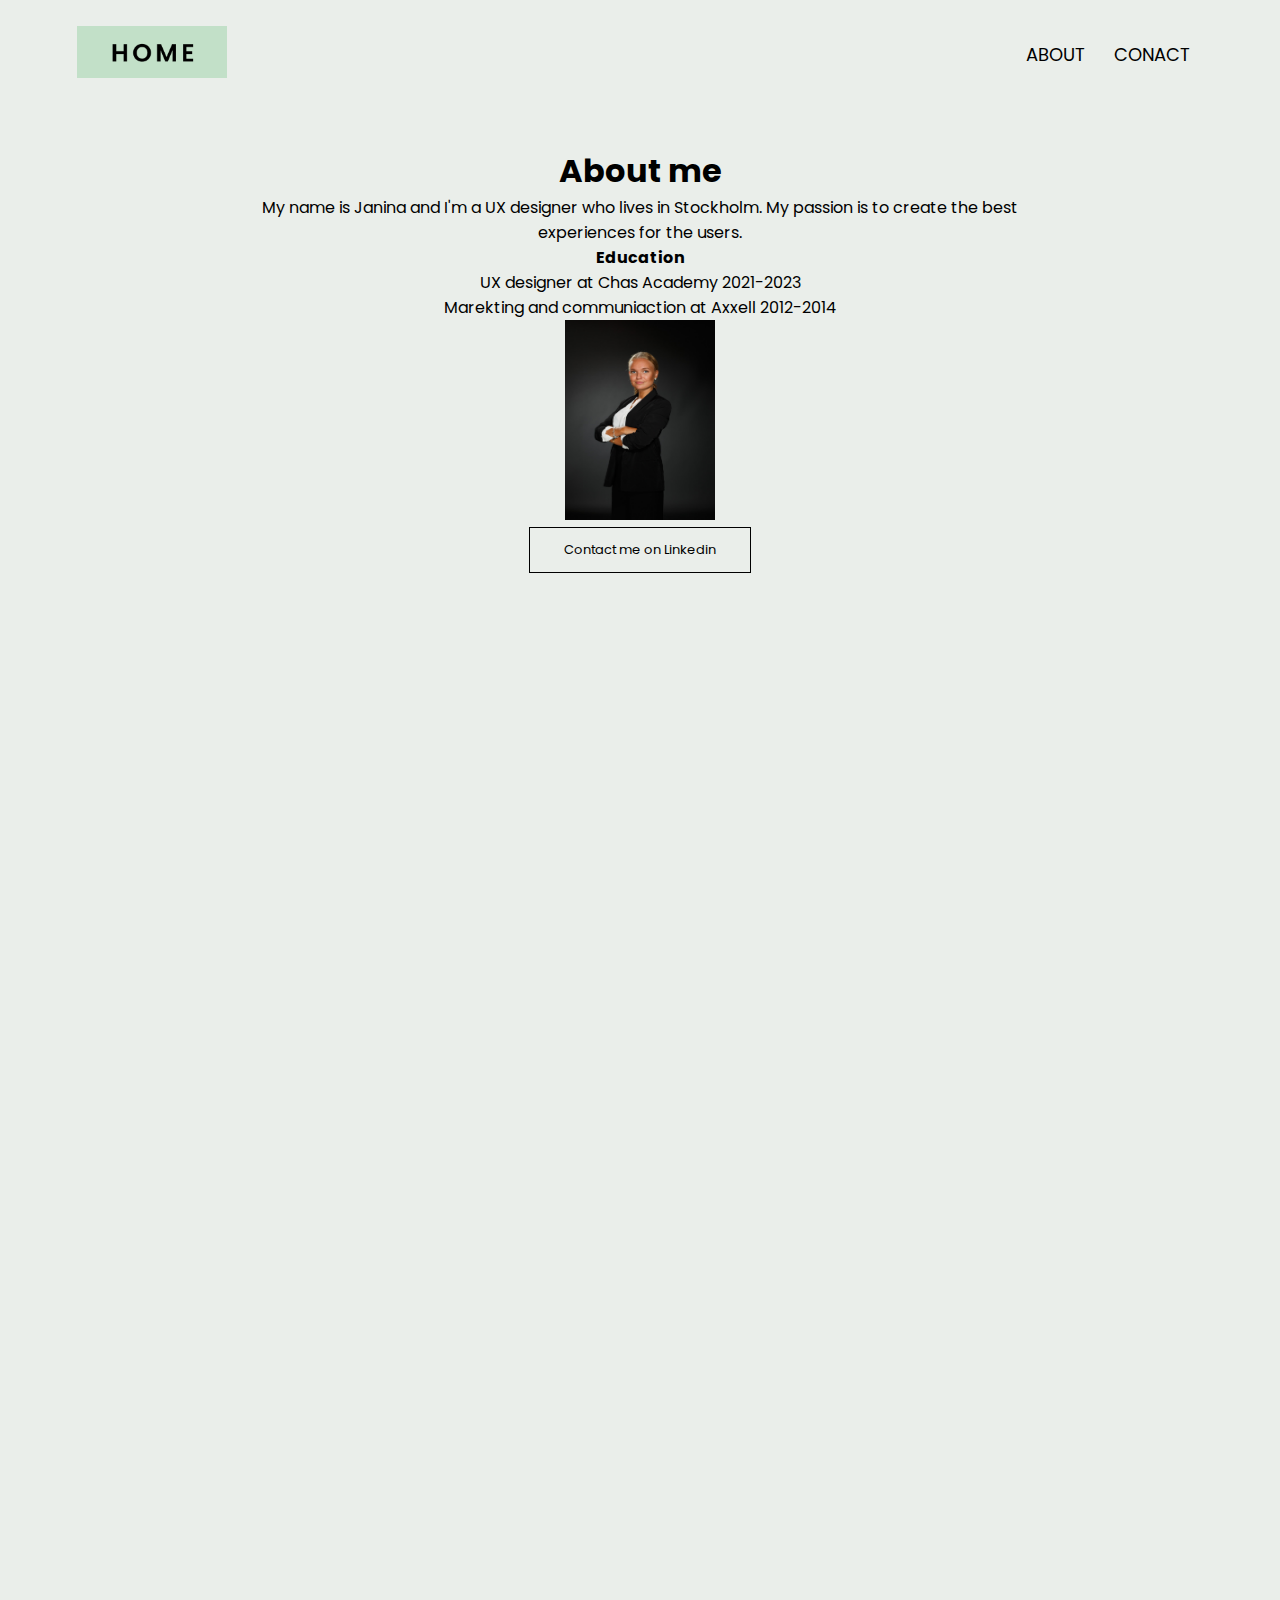
<file: about.html>
<!DOCTYPE html>
<html>
<head>
      <meta name="viewport" content="with=device=width, initial
      -scale=1:0">

      <title>About me</title>  
      <link rel="stylesheet" href="styles.css">

      <link rel="preconnect" href="https://fonts.googleapis.com">
<link rel="preconnect" href="https://fonts.gstatic.com" crossorigin>
<link href="https://fonts.googleapis.com/css2?family=Poppins:ital,wght@0,100;0,200;0,300;0,400;0,700;1,600&display=swap" rel="stylesheet">

</head>
<body>
   <section class="header">
         <nav>

            <a href="index.html"><img src="images/Hem.png"></a>
            <div class="nav-links"> 
                  <i class="fa fa-times" onclick=""></i>
                  <ul>
                        
                        <li><a href="about.html">ABOUT</a></li>   <!-- Min meny med om mig och kontakt -->
      
                        <li><a href="Contact.html">CONACT</a></li>

                  




                  </ul>
                  </div>
            </nav>



            
            </section>
         <div class="text-box2">
               <h1>About me</h1> <!-- Min header -->
               <p>My name is Janina and I'm a UX designer who lives in Stockholm. My passion is to create the best experiences for the users.
               </p> <!-- Beskrivning av projekt-->




               <b>Education </b>
                     

                  <p>UX designer at Chas Academy 2021-2023 </p>
                  <p>Marekting and communiaction at Axxell  2012-2014</p>

            </p> <!-- Beskrivning av projektet är en portfolio-->

               <p>

                <img src="images/JANNI.jpg" style="width:150px; height:200px;" alt="Text visas om bilden är trasig" title="Text visas när du för muspekaren över bilden" /> <!-- Portfoliobild-->
          

                
                


               </p>
               <a href="https://www.linkedin.com/feed/" class="hero-btn">Contact me on Linkedin</a>


         </div>

        
   </section>

</body>
</html>
</file>
<file: styles.css>
* {
    background-color: rgb(234, 238, 234); /*En backgrundsfärg för alla mina sidor*/
 
  }

*{

    margin: 0;
padding: 0;
font-family: 'Poppins', sans-serif;

}
.header {
    min-height: 1100vh;
    width: 100%;
    background-image: linear- 
    gradient(rgba(4,9,30,0.7) ,rgba(4,9,30,0.7)),url(images\ \(kopia\)/images)
    ;
    background-position: center;
    background-size: cover;
    position: relative;
} 


nav {
    display: flex;
    padding: 2% 6%;
    justify-content: space-between;
    align-items: center;

}


    nav img{
        width: 150px;

    }


    .nav-links{
        flex: 1;
        text-align:right;

    }

    .nav-links ul li{
        list-style: none;
        display: inline-block;
        padding: 8px 12px;
        position: relative;

    }

    .nav-links ul li a{
        color: #000;
        text-decoration: none;
        font-size: 18px;
    }

    .nav-links ul li::after{
        content: '';
        width: 0%;
        height: 2px;
        background: #2fdb0c;
        display: block;
        margin: auto;
        transition: 0.5s;

    }

    .nav-links ul li:hover::after{
        width: 100%
    }

    .text-box{
        width: 60%;
        color: #000;
        position: absolute;
        top: 100%;
        left: 50%;
        transform: translate(-50%,-50%);
        text-align: center;

 }


 .text-box1{
    width: 60%;
    color: #000;
    position: absolute;
    top: 30%;
    left: 50%;
    transform: translate(-50%,-50%);
    text-align: center;

}

.text-box2{
    width: 60%;
    color: #000;
    position: absolute;
    top: 40%;
    left: 50%;
    transform: translate(-50%,-50%);
    text-align: center;

}

 .text-box h1{
     font-size: 62px;

}

.text-box p{
    margin: 10px 0 40px;
    font-size: 14px;
    color: black;

}

.hero-btn{
    display: inline-block;
    text-decoration: none;
    color: black;
    border: 1px solid #000;
    padding: 12px 34px;
    font-size: 13px;
    background: transparent;
    position: relative;
    cursor: pointer;

}

.hero-btn:hover{
    border: 1px solid #2fdb0c;
    background: #2fdb0c;
    transition: 1s;
}

@media(max-width: 700px){
    .text-box h1{
        font-size: 30px;
   
   }


   .nav-links ul li{
       display:block;
}



.nav-links{
    position: absolute;
    background:  #f44336;
    height: 100vh;
    width: 200px;
    top: 0;
    right: 0;
}
}
</file>
